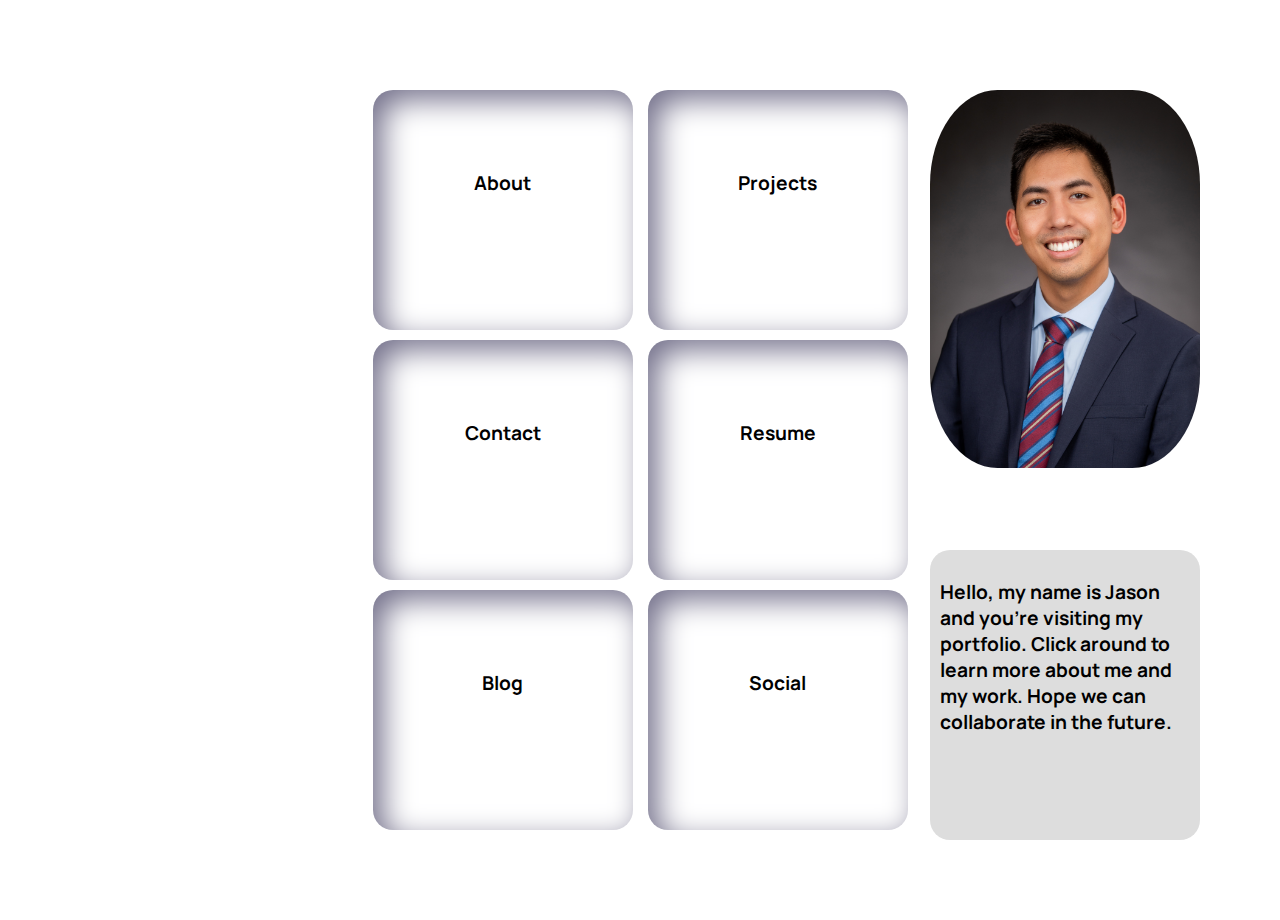
<file: index.html>
<!DOCTYPE html>
<html lang="en">
<head>
    <meta charset="UTF-8">
    <title>J.A.</title>
    <link rel="stylesheet" href="index.css">
    <link rel="preconnect" href="https://fonts.googleapis.com">
<link rel="preconnect" href="https://fonts.gstatic.com" crossorigin>
<link href="https://fonts.googleapis.com/css2?family=Manrope:wght@200..800&display=swap" rel="stylesheet">
    <style>
        body {
            font-family: 'Manrope', sans-serif;
            font-size: 1.2em;
            font-weight: 700;
        }
    </style>
</head>
<body>
<div class="grid-container">
    <div class="container">
        <div class="content-1"><a href="about.html">About</a></div>
        <div class="content-2"><a href="projects.html">Projects</a></div>
        <div class="content-3"><a href="contact.html"> Contact </a></div>
        <div class="content-4"><a href="resume.html">Resume </a></div>
        <div class="content-5"><a href="blog.html">Blog</a></div>
        <div class="content-6"><a href="social.html">Social </a></div>
    </div>
<div class="sidebar">
    <div class="picture"><img src="jason.jpg" alt="Jason">
    </div>
    <div class="bio">
        <p>Hello, my name is Jason and you're visiting my portfolio.
        Click around to learn more about me and my work. Hope we can collaborate
        in the future.</p>
    </div>
</div>










</div>

</body>
</html>
</file>
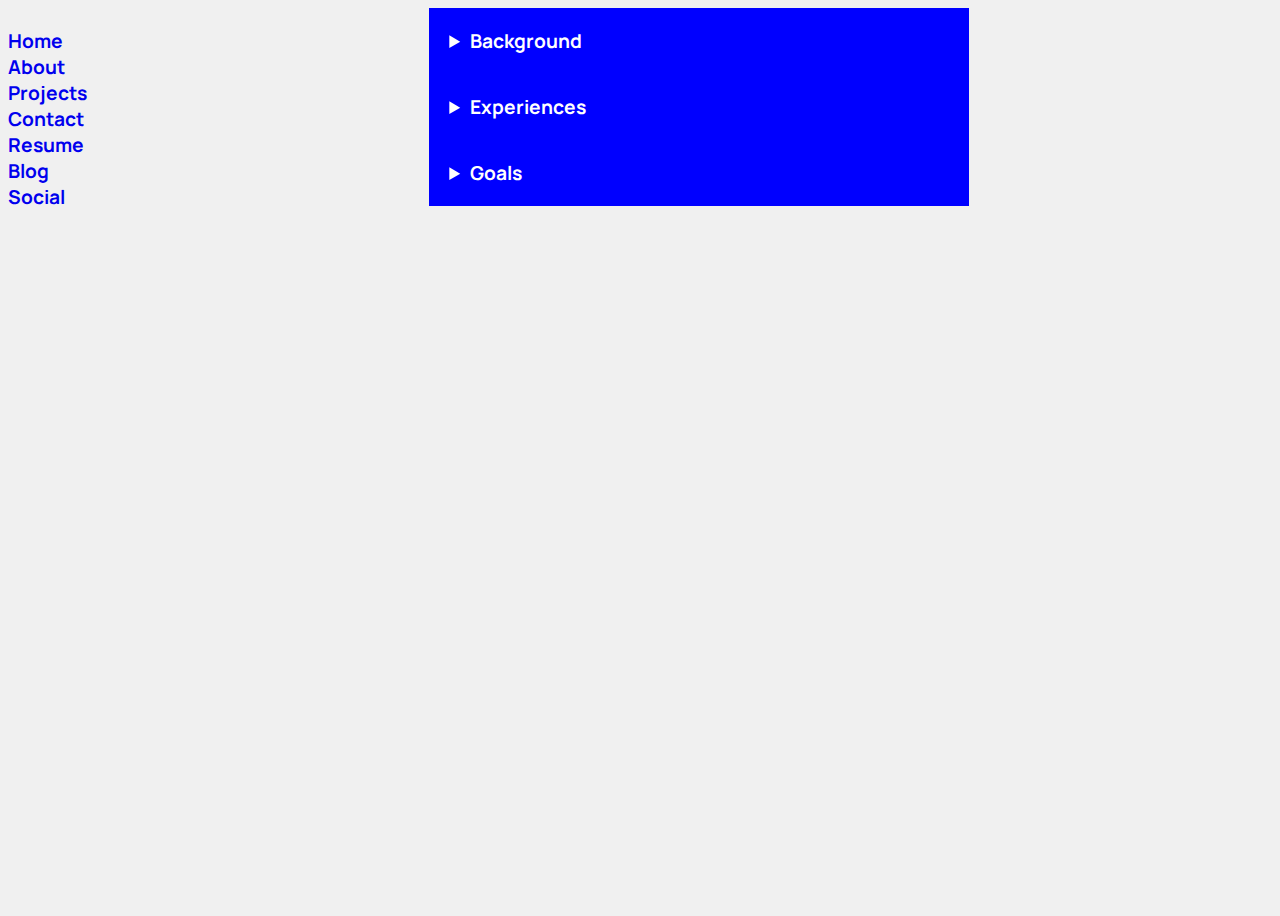
<file: about.html>
<!DOCTYPE html>
<html lang="en">
<head>
    <meta charset="UTF-8">
    <title>J.A.</title>
    <link rel="stylesheet" href="about.css">
    <link rel="preconnect" href="https://fonts.googleapis.com">
    <link rel="preconnect" href="https://fonts.gstatic.com" crossorigin>
    <link href="https://fonts.googleapis.com/css2?family=Manrope:wght@200..800&display=swap" rel="stylesheet">
        <style>
            body {
                font-family: 'Manrope', sans-serif;
                font-size: 1.2em;
                font-weight: 700;
            }
        </style>
</head>
<body>
    <nav>
        <div class="home"><a href="index.html">Home</a></div> 
        <div class="about"><a href="about.html">About</a></div>
        <div class="projects"><a href="projects.html">Projects</a></div>
        <div class="contact"><a href="contact.html">Contact</a></div>
        <div class="resume"><a href="resume.html">Resume</a></div>
        <div class="blog"><a href="blog.html">Blog</a></div>
        <div class="social"><a href="social.html">Social</a></div>
    
    </nav>
    <div class="container">
        <div class="smallcontainer">
            <details class="first">
                <summary>Background</summary>
                <div class="subfirst"><p>Former physician turned wannabe computer 
                programmer </p></div>
            
            </details>
            <details class="second">
                <summary>Experiences</summary>
                <div class="subsecond"><p>
                    <ul>
                        <li>Baking</li>
                        <li>Cooking</li>
                        <li>Design</li>
                        <li>Music</li>
                    </ul>
                </p></div>
            </details>
            <details class="third">
                <summary>Goals</summary>
                <div class="subthird"><p>dkflkdajfldkasj</p></div>
            </details>
        </div>
        

    </div>







</body>
</html>
</file>
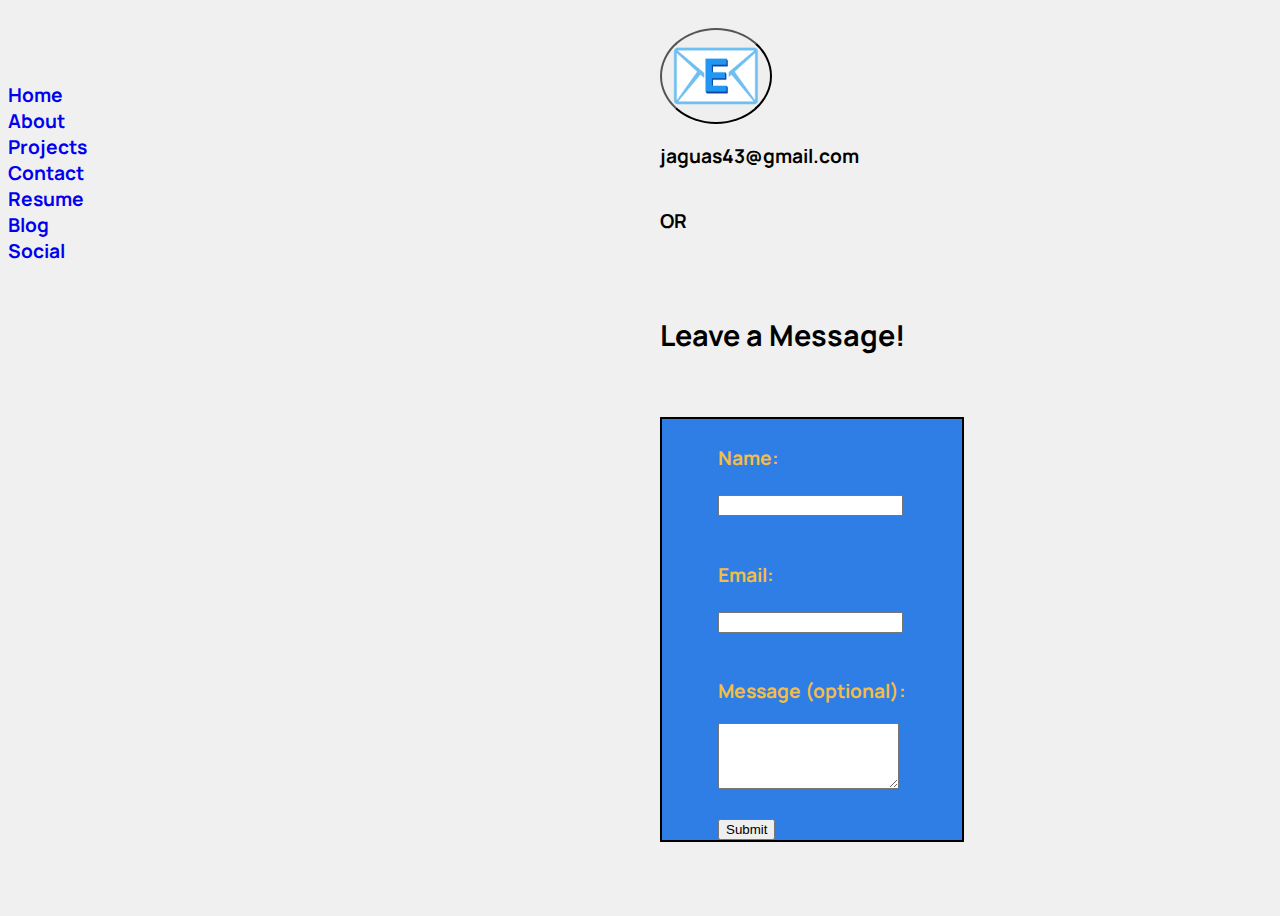
<file: contact.html>
<!DOCTYPE html>
<html lang="en">
<head>
    <meta charset="UTF-8">
    <title>J.A.</title>
    <link rel="stylesheet" href="contact.css">
    <link rel="preconnect" href="https://fonts.googleapis.com">
    <link rel="preconnect" href="https://fonts.gstatic.com" crossorigin>
    <link href="https://fonts.googleapis.com/css2?family=Manrope:wght@200..800&display=swap" rel="stylesheet">
        <style>
            body {
                font-family: 'Manrope', sans-serif;
                font-size: 1.2em;
                font-weight: 700;
            }
        </style>
</head>
<body>
    <nav>
        <div class="home"><a href="index.html">Home</a></div> 
        <div class="about"><a href="about.html">About</a></div>
        <div class="projects"><a href="projects.html">Projects</a></div>
        <div class="contact"><a href="contact.html">Contact</a></div>
        <div class="resume"><a href="resume.html">Resume</a></div>
        <div class="blog"><a href="blog.html">Blog</a></div>
        <div class="social"><a href="social.html">Social</a></div>
    
    </nav>

    <div class="container">
        <a href="mailto:jaguas43@gmail.com">
        <button type="button" class="button" title="Connect via email!">📧</button>
        </a>
        <p> jaguas43@gmail.com</p>
        <p>OR</p>
        <p><h2>Leave a Message! </h2></p>


        <div class="form">
            <form action="submit_form.php" method="post">
                <div class="form-group">
                    <br><label for="name">Name:</label>
                    <p><input type="text" id="name" name="name" required>
                </p></div>
                <div class="form-group">
                   <br> <label for="email">Email:</label>
                    <p><input type="email" id="email" name="email" required>
                </p></div>
                <div class="form-group">
                    <br><label for="message">Message (optional):</label>
                    <p><textarea id="message" name="message" rows="4"></textarea>
                </p></div>
                <button type="submit">Submit</button>
            </form>


    </div>

</body>
</html>
</file>
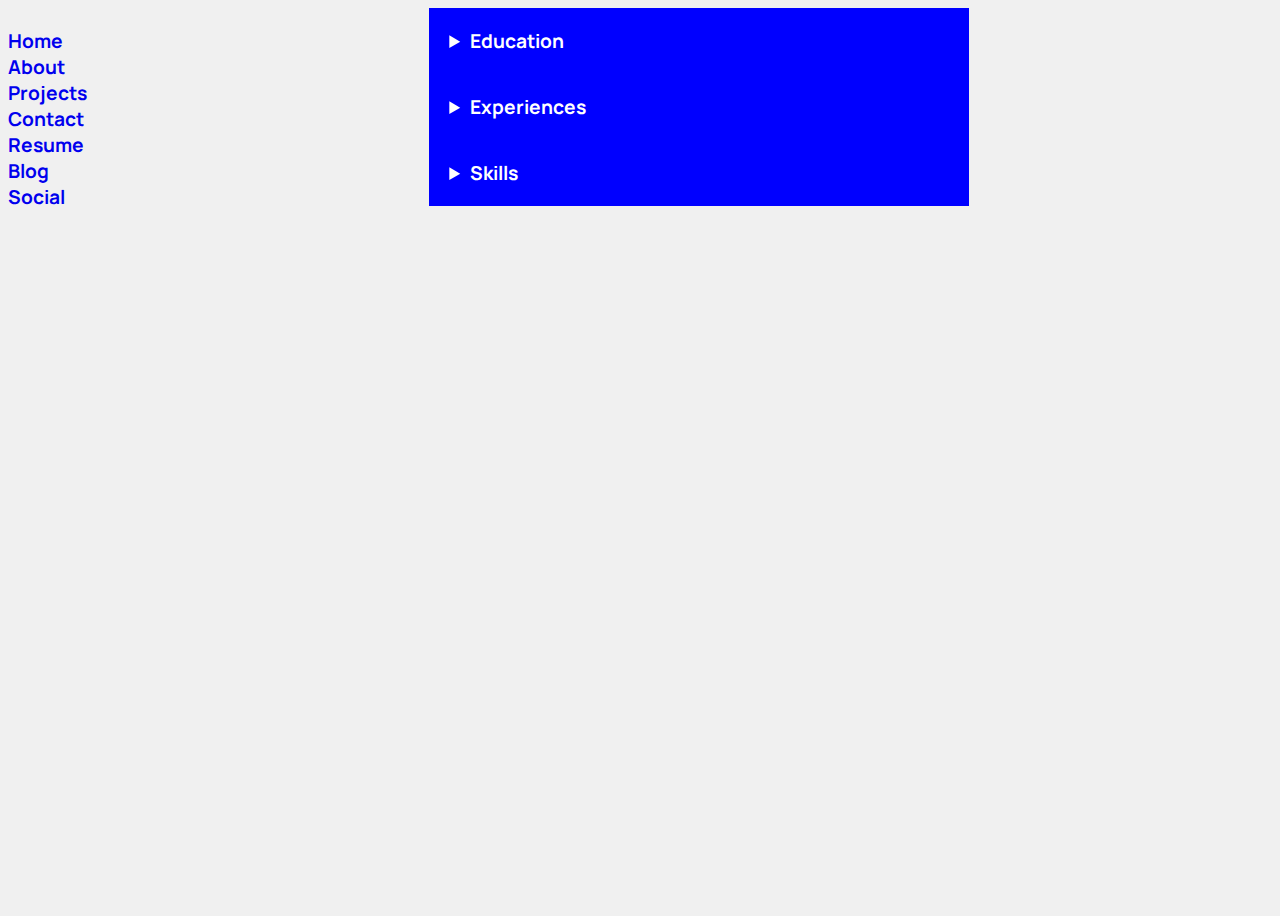
<file: resume.html>
<!DOCTYPE html>
<html lang="en">
<head>
    <meta charset="UTF-8">
    <title>J.A.</title>
    <link rel="stylesheet" href="resume.css">
    <link rel="preconnect" href="https://fonts.googleapis.com">
    <link rel="preconnect" href="https://fonts.gstatic.com" crossorigin>
    <link href="https://fonts.googleapis.com/css2?family=Manrope:wght@200..800&display=swap" rel="stylesheet">
        <style>
            body {
                font-family: 'Manrope', sans-serif;
                font-size: 1.2em;
                font-weight: 700;
            }
        </style>
</head>
<body>
    <nav>
        <div class="home"><a href="index.html">Home</a></div> 
        <div class="about"><a href="about.html">About</a></div>
        <div class="projects"><a href="projects.html">Projects</a></div>
        <div class="contact"><a href="contact.html">Contact</a></div>
        <div class="resume"><a href="resume.html">Resume</a></div>
        <div class="blog"><a href="blog.html">Blog</a></div>
        <div class="social"><a href="social.html">Social</a></div>
    
    </nav>
    <div class="container">
        <div class="smallcontainer">
            <details class="first">
                <summary>Education</summary>
                <div class="subfirst">
                    <p>
                    <ul>
                        <li>California School of Podiatry Medicine - Samuel Merritt 
                            University | Oakland, CA
                        <BR>Doctor of Podiatric Medicine, August 2018 - May 2022
                        <BR>GPA: 3.9</li>
                    
                        <li><P>University of Chicago | Chicago, IL	
                        <BR>Bachelor of Arts in Biological Sciences, June 2015
                        <BR>Dean’s List 2011-2012, 2013-2014, 2014-2015</P></li>
                        </ul> 
                    </p></div>
            
            </details>
            <details class="second">
                <summary>Experiences</summary>
                <div class="subsecond"><p>
                    <UL>
                        <li>Swedish Hospital – First Hill Campus	Seattle, WA
                        <BR>Podiatry Resident	June 2022-Oct 2022
                        <BR><ul><li>Implemented treatment plans to podiatric foot 
                            and ankle inpatient population </li>
                        <li>Assisted and performed podiatric surgical procedures 
                            under attending supervision</li>
                        <li>Triaged and diagnosed emergency room consults</li>
                        </ul></li>
                    
                        <li>Northwestern University – Feinberg School of Medicine	
                            Chicago, IL
                        <br>Data Assistant		June 2017 – May 2018
                        <br><ul><li>Entered data from Department of Child and 
                            Family Services (DCFS) assessment tools</li>
                        <li>Maintained databases and run reports</li>
                        <li>Reconciled data from various DCFS databases</li>
                    </ul></li>
                    
                        <li>Rush University Medical Center, Department of Health 
                            and Aging	Chicago, IL
                        Healthcare Research Assistant	August 2015 – November 2016
                        <ul>
                        
                        <li>Planned and conducted an evaluation study of an 
                            ambulatory social work model</li>
                        <li>Recruited from an older adult population and 
                            administered systematic questionnaires</li>
                        <li>Developed and fostered relationships among all 
                            healthcare staff of primary care clinics</li>
                        <li>Contributed writing to project abstracts and briefs

                        </li></ul>
                    
                        <li>University of Chicago Hospitals, Department of 
                            Internal Medicine 	Chicago, IL
                        Research Assistant 	October 2013-June 2015
                         <br>
                        <ul>
                        <LI>Conducted literature searches of relevant 
                            medical home literature to bolster manuscript drafts 
                            for research articles</LI>
                        <li>Copyedited manuscript drafts and offer potential 
                            contributions to head writers</li>
                        <li>Worked on coding articles for health disparities 
                            paper involving medical homes</li>
                        </ul></li>
                    </UL>
                </p></div>
            </details>
            <details class="third">
                <summary>Skills</summary>
                <div class="subthird">
                    <p>    
                        <ul>
                        <li>CITI Completion (Human Subjects Research and Social/Behavioral 
                            Research courses)</li>
                            <li>Proficient in Microsoft Word, PowerPoint, and Access</li>
                            <li>Competent in Adobe Suite programs: Illustrator, 
                                Photoshop, & Premiere Pro</li>
                            <li>Minimum experience with REDCap and MatLab</li>
                            <li>Competent in Figma</li>
                            </ul>
                    </p></div>
            </details>
        </div>

</body>
</html>
</file>
<file: index.css>
body, html {
	margin: 0;
	padding: 0;
	/* height: 100%; */
    width: 100%;
	display: flex;
	justify-content: center;
	align-items: center;
}

.grid-container {
	display: grid;
	grid-template-columns: 1fr 2fr 1fr;
	/* grid-template-rows: 1fr; */
	width: 100%;
	height: 100%;
    padding:80px;
}

.container {
    grid-column: 2;
	display: grid;
	grid-template-columns: 1fr 1fr;
	grid-template-rows: repeat(3, 1fr);
	gap: 10px;
	padding: 10px;
	background-color: #fff;

}

.sidebar {
    grid-column:3;
    grid-row:1 / 4;
    margin-left: 10px;
    padding-top: 10px;
    display:grid;
    /* grid-template-rows: 1fr 2fr 2fr; */

}
.picture {
    grid-row:1;

}
img {
    border-radius:25%;
}

.bio {
    grid-row:2;
    background-color: #dddddd;
    padding: 10px;
    border-radius: 20px;

}
.bio:hover{
    background-color: #12947a;
    color: #ffffff;
}

.container > div {
	background-color: #ffffff;
    /* color: #a7db2d; */
	padding: 80px;
	text-align: center;
    /* border: 1px solid #000; */
    border-radius: 20px;
    box-shadow: inset 10px 10px 30px 0px #75728c;
    width:100px;
    height: 80px;
    margin:auto;
}

.container>div:hover {
    box-shadow:none;
}

.content-1 a:hover, .content-2 a:hover, .content-3 a:hover, .content-4 a:hover,
.content-5 a:hover, .content-6 a:hover {
    display:block;
    background-color: #c0e508;
    border-radius: 10px;
    box-shadow: 10px 10px 20px 0px #44ae6e;
    width:100%;
}


.content-1 a:visited, .content-2 a:visited, .content-3 a:visited, .content-4
a:visited, .content-5 a:visited, .content-6 a:visited {
    text-decoration: none;
    color: rgb(0, 0, 0);
}

.content-1 a:link, .content-2 a:link, .content-3 a:link, .content-4 a:link,
.content-5 a:link, .content-6 a:link {
    text-decoration: none;
    color: rgb(0, 0, 0);
}


.content-1 a:hover {
    display:block;
    background-color: #f1f1f1;
    border-radius: 10px;
    box-shadow: 10px 10px 20px 0px #ae4444;
    width:100%;
}

.content-2 a:hover{
    display:block;
    background-color: #f1f1f1;
    border-radius: 10px;
    box-shadow: 10px 10px 20px 0px #2bdbe4;
    width:100%;
}

.content-3 a:hover{
    display:block;
    background-color: #f1f1f1;
    border-radius: 10px;
    box-shadow: 10px 10px 20px 0px #a6e42b;
    width:100%;
}

.content-4 a:hover{
    display:block;
    background-color: #f1f1f1;
    border-radius: 10px;
    box-shadow: 10px 10px 20px 0px #e4a32b;
    width:100%;
}

.content-5 a:hover{
    display:block;
    background-color: #f1f1f1;
    border-radius: 10px;
    box-shadow: 10px 10px 20px 0px #e42ba3;
    width:100%;
}

.content-6 a:hover{
    display:block;
    background-color: #f1f1f1;
    border-radius: 10px;
    box-shadow: 10px 10px 20px 0px #f4f823;
    width:100%;
}
.picture img {
    max-width: 100%;
    height: auto    
    object-fit contain;
}
/* ==================== */

/* Found on https://codepen.io/shshaw/pen/wWQeEB for the greying out and
highlighting*/
.container { visibility: hidden; }
.container > * { visibility: visible; }
.container > * { transition: opacity 150ms linear 100ms, transform 150ms 
    ease-in-out 100ms; }
.container:hover > * { opacity: 0.4; transform: scale(0.9); }
.container > *:hover { opacity: 1; transform: scale(1); transition-delay: 0ms, 0ms; }



@media screen and (max-width: 768px) {
    .grid-container {
        display: flex;
        flex-direction: column;
    }
    .sidebar {
        order: -1;
    }
    .container {
        grid-template-columns: 1fr;
        justify-content: center;
    }

}
</file>
<file: about.css>
@keyframes fadeIn {
    from {
        opacity: 0;
        transform: translateY(-20px);
    }
    to {
        opacity: 1;
        transform: translateY(0);
    }

}
body {
    display: grid;
    justify-content: center;
    align-items: baseline;
    height: 100vh;
    background-color: #f0f0f0;
    grid-template-columns: 1fr 2fr;
    grid-template-rows: auto 2fr;
}
nav {
    display:grid;
    grid-column:1;
}
nav a {
    text-decoration-line:none;
}

nav > div {
    animation: fadeIn 0.5s ease-out forwards;

}

nav > div:nth-child(1) { animation-delay: 0.1s; }
nav > div:nth-child(2) { animation-delay: 0.2s; }
nav > div:nth-child(3) { animation-delay: 0.3s; }
nav > div:nth-child(4) { animation-delay: 0.4s; }
nav > div:nth-child(5) { animation-delay: 0.5s; }
nav > div:nth-child(6) { animation-delay: 0.6s; }
nav > div:nth-child(7) { animation-delay: 0.7s; }



.container {
    display:grid;
    grid-column:2;
}

.first {
    display: grid;
    background-color: blue;
    width:500px;
    cursor: pointer;
    padding: 20px;
    color:white;
}

.subfirst {
    background-color:orange;
    padding:20px;
    margin:10px;
    color: black;
}

.second {
    display: grid;
    background-color: blue;
    width:500px;
    cursor: pointer;
    padding: 20px;
    color:white;
}

.subsecond {
    background-color:orange;
    padding:20px;
    margin:10px;
    color: black;
}

.third {
    display: grid;
    background-color: blue;
    width:500px;
    cursor: pointer;
    padding: 20px;
    color:white;
}

.subthird {
    background-color:orange;
    padding:20px;
    margin:10px;
    color: black;
}

@media screen and (max-width:768px){
    body {
        grid-template-columns: 1fr;
        grid-template-rows: 1fr 1fr;
    }
    nav {
        grid-row:1;
        justify-content: center;
    }
    .container {
        grid-row:2;
        grid-column:1;
    }

}
</file>
<file: contact.css>
@keyframes fadeIn {
    from {
        opacity: 0;
        transform: translateY(-20px);
    }
    to {
        opacity: 1;
        transform: translateY(0);
    }

}
body {
    display: grid;
    justify-content: center;
    align-items: baseline;
    height: 100vh;
    background-color: #f0f0f0;
    grid-template-columns: 1fr 1fr;
    grid-template-rows: auto 2fr;
}
nav {
    display:grid;
    grid-column:1;
}
nav a {
    text-decoration-line:none;
}

nav > div {
    animation: fadeIn 0.5s ease-out forwards;

}

nav > div:nth-child(1) { animation-delay: 0.1s; }
nav > div:nth-child(2) { animation-delay: 0.2s; }
nav > div:nth-child(3) { animation-delay: 0.3s; }
nav > div:nth-child(4) { animation-delay: 0.4s; }
nav > div:nth-child(5) { animation-delay: 0.5s; }
nav > div:nth-child(6) { animation-delay: 0.6s; }
nav > div:nth-child(7) { animation-delay: 0.7s; }

.container{
    display:grid;
    grid-column:2;
    grid-row:1;
    padding:20px;

}
h2{
    display:grid;

}
.form {
    display:grid;
    border: 2px solid #000;
    background-color: rgb(47, 126, 230);
    color: #f5bc48;
    /* padding-left: 30px; */
    justify-content: center;
    width:300px;
}
.button {
    /* display: grid; */
    cursor: pointer;
    font-size:4em;
    border-radius:50%;
    background-color: none;
}

@media screen and (max-width:768px){
    body {
        grid-template-columns: 1fr;
        /* grid-template-rows: 1fr 1fr; */
    }
    nav {
        grid-row:1;
        justify-content: center;
    }
    .container {
        grid-row:2;
        grid-column:1;
        justify-content: center;
       
    }
}
</file>
<file: resume.css>
@keyframes fadeIn {
    from {
        opacity: 0;
        transform: translateY(-20px);
    }
    to {
        opacity: 1;
        transform: translateY(0);
    }

}
body {
    display: grid;
    justify-content: center;
    align-items: baseline;
    height: 100vh;
    background-color: #f0f0f0;
    grid-template-columns: 1fr 2fr;
    grid-template-rows: auto 2fr;
}
nav {
    display:grid;
    grid-column:1;
}
nav a {
    text-decoration-line:none;
}

nav > div {
    animation: fadeIn 0.5s ease-out forwards;

}

nav > div:nth-child(1) { animation-delay: 0.1s; }
nav > div:nth-child(2) { animation-delay: 0.2s; }
nav > div:nth-child(3) { animation-delay: 0.3s; }
nav > div:nth-child(4) { animation-delay: 0.4s; }
nav > div:nth-child(5) { animation-delay: 0.5s; }
nav > div:nth-child(6) { animation-delay: 0.6s; }
nav > div:nth-child(7) { animation-delay: 0.7s; }

.first {
    display: grid;
    background-color: blue;
    width:500px;
    cursor: pointer;
    padding: 20px;
    color:white;
}

.subfirst {
    background-color:orange;
    padding:20px;
    margin:10px;
    color: black;
}

.second {
    display: grid;
    background-color: blue;
    width:500px;
    cursor: pointer;
    padding: 20px;
    color:white;
}

.subsecond {
    background-color:orange;
    padding:20px;
    margin:10px;
    color: black;
}

.third {
    display: grid;
    background-color: blue;
    width:500px;
    cursor: pointer;
    padding: 20px;
    color:white;
}

.subthird {
    background-color:orange;
    padding:20px;
    margin:10px;
    color: black;
}
</file>
